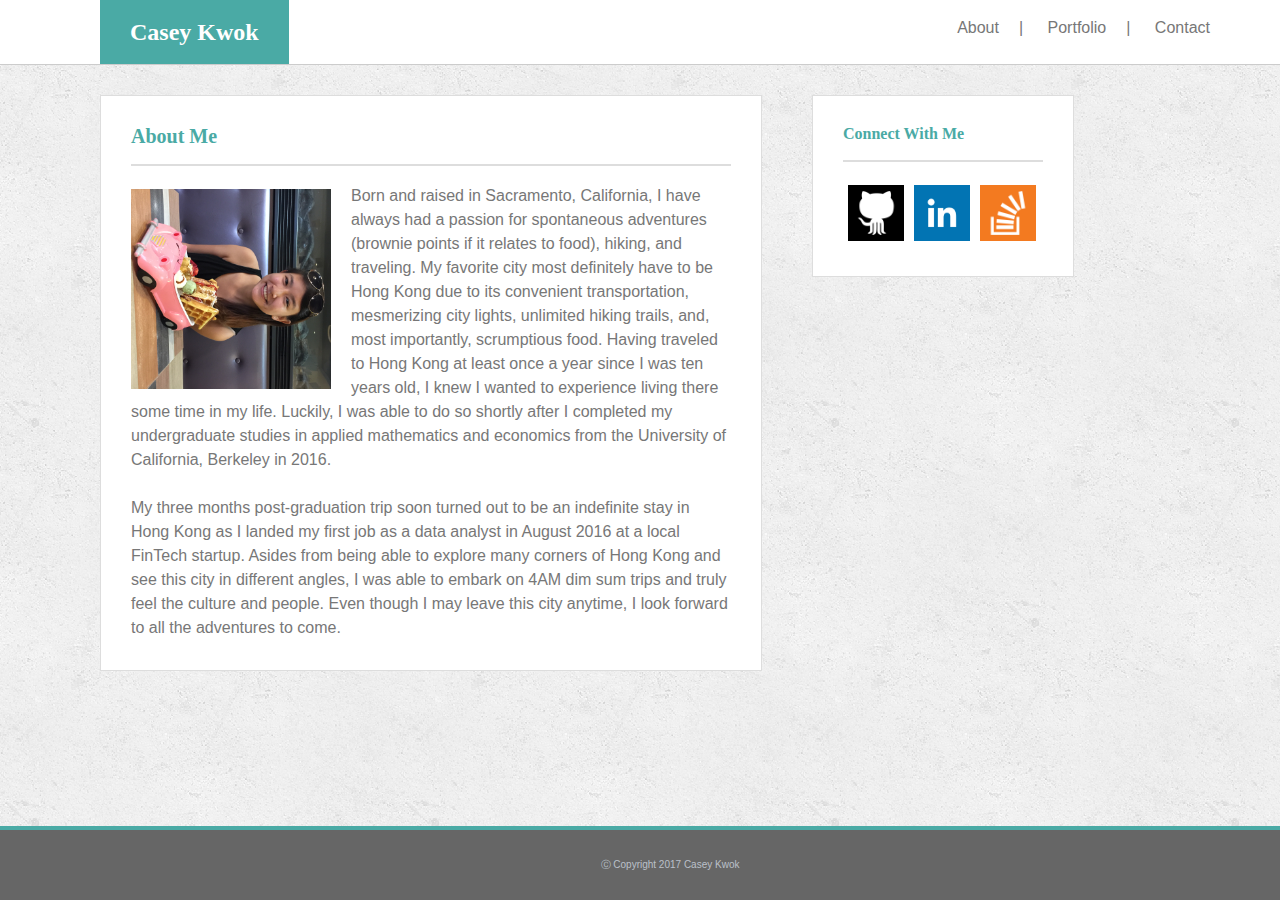
<file: index.html>
<!DOCTYPE html>
<html lang="en">
<head>
	<meta charset="UTF-8">
	<title>Casey Kwok's Portfolio</title>
	<link rel="stylesheet" href="assets/css/reset.css">
	<link rel="stylesheet" href="assets/css/style.css">
</head>
<body>
	
	<div class="main">
		<div class="white_font teal_background heading_fonts header_1">
			<h1>Casey Kwok</h1>
		</div>
		<div class="grey_font regular_fonts main_options">
			<a class="about_portfolio_contact" href="index.html">About</a>|
			<a class="about_portfolio_contact" href="portfolio.html">Portfolio</a>|
			<a class="about_portfolio_contact" href="contact.html">Contact</a>
		</div>
	</div>

	<div class="body_block">

		<div class="white_background body_border">
			<h2 class="teal_font heading_fonts header_2">About Me</h2>
			<hr class="body_content_hr">
			<div class="grey_font regular_fonts body_about_content">
				<img class="profile_image" src="assets/images/profile_image.jpg" alt="Profile Image">
				<p>
					Born and raised in Sacramento, California, I have always had a passion for spontaneous adventures (brownie points if it relates to food), hiking, and traveling. My favorite city most definitely have to be Hong Kong due to its convenient transportation, mesmerizing city lights, unlimited hiking trails, and, most importantly, scrumptious food. Having traveled to Hong Kong at least once a year since I was ten years old, I knew I wanted to experience living there some time in my life. Luckily, I was able to do so shortly after I completed my undergraduate studies in applied mathematics and economics from the University of California, Berkeley in 2016.
				</p>
				<br>
				<p>
					My three months post-graduation trip soon turned out to be an indefinite stay in Hong Kong as I landed my first job as a data analyst in August 2016 at a local FinTech startup. Asides from being able to explore many corners of Hong Kong and see this city in different angles, I was able to embark on 4AM dim sum trips and truly feel the culture and people. Even though I may leave this city anytime, I look forward to all the adventures to come.
				</p>
			</div>
		</div>

		<div class="white_background body_connect">
			<h3 class="teal_font heading_fonts header_3">Connect With Me</h3>
			<hr class="body_connect_hr">
			<div class="body_connect_content">
				<a href="https://github.com/caseykwok" target="_blank"><img class="body_connect_icons" src="assets/images/github_icon.png" alt="GitHub" title="GitHub"></a>
				<a href="https://www.linkedin.com/in/casey-kwok-672364b7/" target="_blank"><img class="body_connect_icons" src="assets/images/linkedin_icon.png" alt="LinkedIn" title="LinkedIn"></a>
				<a href="https://stackoverflow.com/users/8046998/casey" target="_blank"><img class="body_connect_icons" src="assets/images/stack_overflow_icon.png" alt="Stack Overflow" title="Stack Overflow"></a>
			</div>
		</div>

	</div>

	<footer class="footer_background regular_fonts footer">
		&#9400 Copyright 2017 Casey Kwok
	</footer>
	
</body>
</html>
</file>
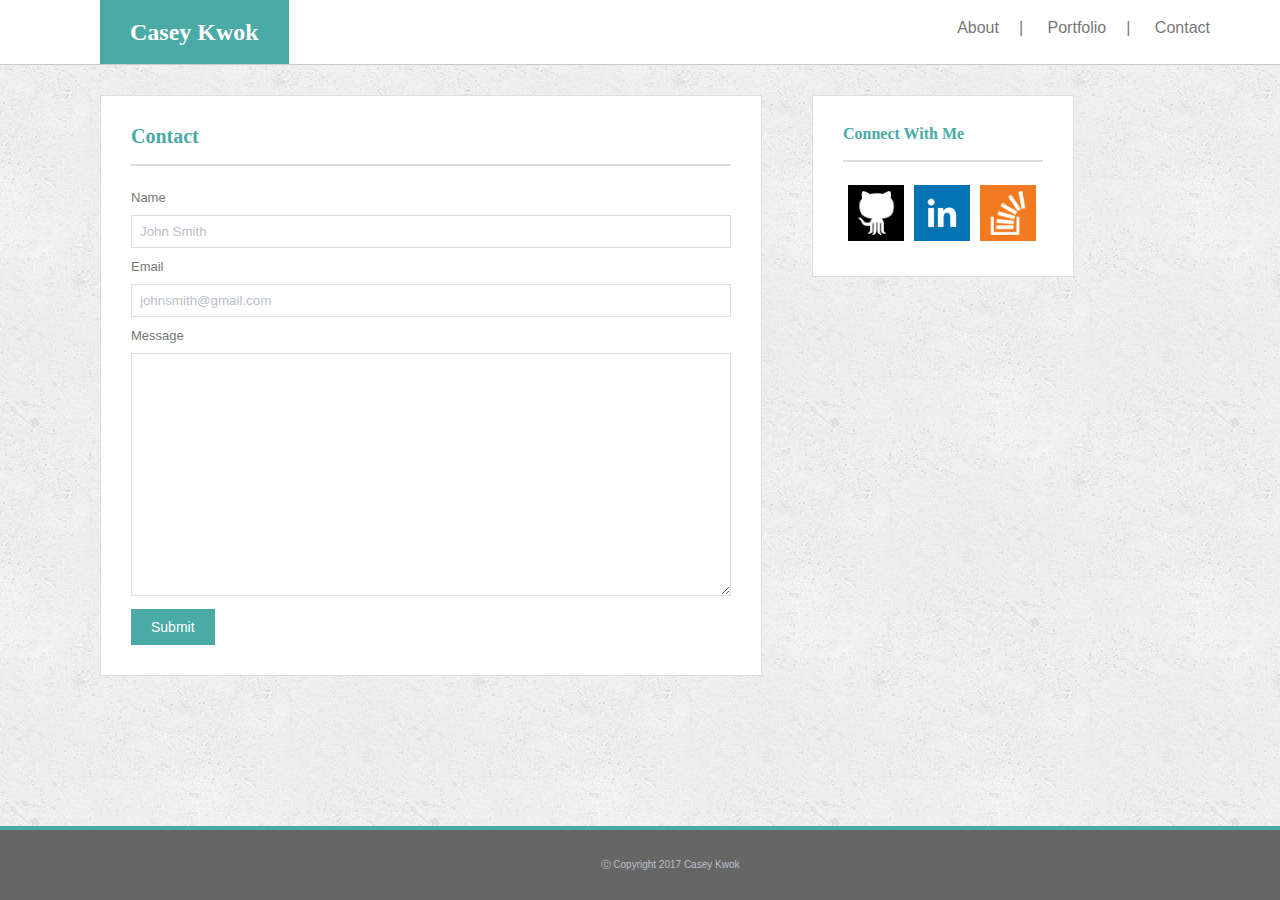
<file: contact.html>
<!DOCTYPE html>
<html lang="en">
<head>
	<meta charset="UTF-8">
	<title>Casey Kwok's Portfolio</title>
	<link rel="stylesheet" href="assets/css/reset.css">
	<link rel="stylesheet" href="assets/css/style.css">
</head>
<body>

	<div class="main">
		<div class="white_font teal_background heading_fonts header_1">
			<h1>Casey Kwok</h1>
		</div>
		<div class="grey_font regular_fonts main_options">
			<a class="about_portfolio_contact" href="index.html">About</a>|
			<a class="about_portfolio_contact" href="portfolio.html">Portfolio</a>|
			<a class="about_portfolio_contact" href="contact.html">Contact</a>
		</div>
	</div>

	<div class="body_block">

		<div class="white_background body_border">
			<h2 class="teal_font heading_fonts header_2">Contact</h2>
			<hr class="body_content_hr">
			<div class="body_contact_content">
				<form class="form_style" action="">
					<label class="grey_font regular_fonts form_label_font">Name</label><br><input class="form_customization_1" type="text" placeholder="John Smith"><br>
					<label class="grey_font regular_fonts form_label_font">Email</label><br><input class="form_customization_1" type="email" placeholder="johnsmith@gmail.com"><br>
					<label class="grey_font regular_fonts form_label_font">Message</label><br>
					<textarea class="form_customization_2" rows="15"></textarea><br>
					<input class="white_font teal_background regular_fonts" type="submit" value="Submit">
				</form>
			</div>
		</div>

		<div class="white_background body_connect">
			<h3 class="teal_font heading_fonts header_3">Connect With Me</h3>
			<hr class="body_connect_hr">
			<div class="body_connect_content">
				<a href="https://github.com/caseykwok" target="_blank"><img class="body_connect_icons" src="assets/images/github_icon.png" alt="GitHub" title="GitHub"></a>
				<a href="https://www.linkedin.com/in/casey-kwok-672364b7/" target="_blank"><img class="body_connect_icons" src="assets/images/linkedin_icon.png" alt="LinkedIn" title="LinkedIn"></a>
				<a href="https://stackoverflow.com/users/8046998/casey" target="_blank"><img class="body_connect_icons" src="assets/images/stack_overflow_icon.png" alt="Stack Overflow" title="Stack Overflow"></a>
			</div>
		</div>

	</div>

	<footer class="footer_background regular_fonts footer">
		&#9400 Copyright 2017 Casey Kwok
	</footer>

</body>
</html>
</file>
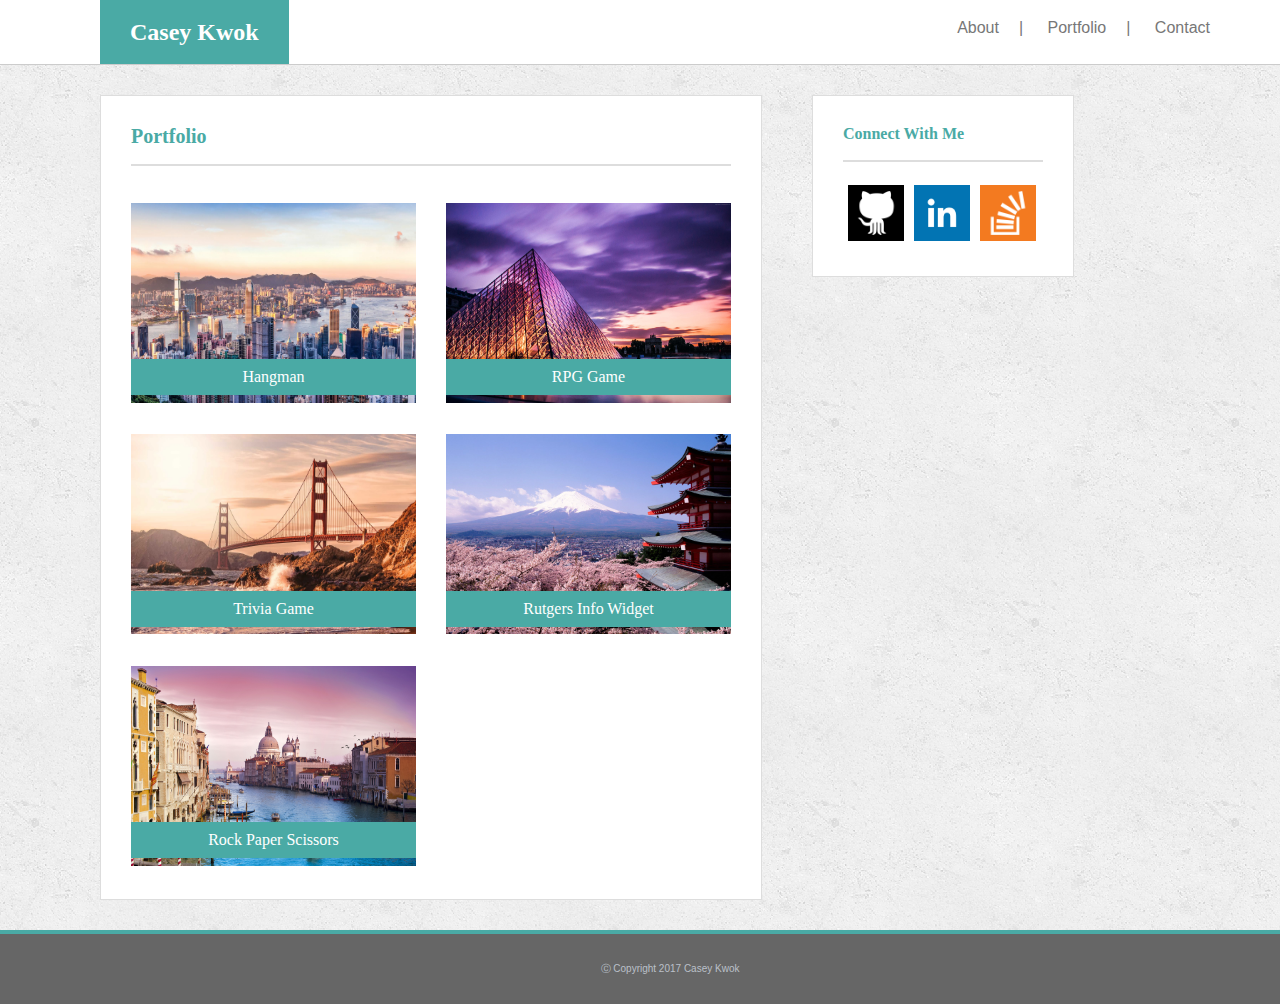
<file: portfolio.html>
<!DOCTYPE html>
<html lang="en">
<head>
	<meta charset="UTF-8">
	<title>Casey Kwok's Portfolio</title>
	<link rel="stylesheet" href="assets/css/reset.css">
	<link rel="stylesheet" href="assets/css/style.css">
</head>
<body>

	<div class="main">
		<div class="white_font teal_background heading_fonts header_1">
			<h1>Casey Kwok</h1>
		</div>
		<div class="grey_font regular_fonts main_options">
			<a class="about_portfolio_contact" href="index.html">About</a>|
			<a class="about_portfolio_contact" href="portfolio.html">Portfolio</a>|
			<a class="about_portfolio_contact" href="contact.html">Contact</a>
		</div>
	</div>

	<div class="body_block">

		<div class="white_background body_border">
			<h2 class="teal_font heading_fonts header_2">Portfolio</h2>
			<hr class="body_content_hr">
			<div class="grey_font regular_fonts"></div>
			<div class="left">
				<div class="relative">
					<img class="left_images" src="assets/images/portfolio_image_1.jpg" alt="Hangman">
						<div class = "white_font teal_background absolute">Hangman</div>
				</div>
				<div class="relative">
					<img class="left_images" src="assets/images/portfolio_image_2.jpg" alt="Trivia Game">
						<div class = "white_font teal_background absolute">Trivia Game</div>
				</div>			
				<div class="relative">
					<img class="left_images" src="assets/images/portfolio_image_3.jpg" alt="Rock Paper Scissors">
						<div class = "white_font teal_background absolute">Rock Paper Scissors</div>				
				</div>
			</div>

			<div class="right">
				<div class="relative">
					<img class="right_images" src="assets/images/portfolio_image_4.jpg" alt="RPG Game">
						<div class = "white_font teal_background absolute">RPG Game</div>
				</div>
				<div class="relative">
					<img class="right_images" src="assets/images/portfolio_image_5.jpg" alt="Rutgers Info Widget">
						<div class = "white_font teal_background absolute">Rutgers Info Widget</div>
				</div>
			</div>
		</div>

		<div class="white_background body_connect">
			<h3 class="teal_font heading_fonts header_3">Connect With Me</h3>
			<hr class="body_connect_hr">
			<div class="body_connect_content">
				<a href="https://github.com/caseykwok" target="_blank"><img class="body_connect_icons" src="assets/images/github_icon.png" alt="GitHub" title="GitHub"></a>
				<a href="https://www.linkedin.com/in/casey-kwok-672364b7/" target="_blank"><img class="body_connect_icons" src="assets/images/linkedin_icon.png" alt="LinkedIn" title="LinkedIn"></a>
				<a href="https://stackoverflow.com/users/8046998/casey" target="_blank"><img class="body_connect_icons" src="assets/images/stack_overflow_icon.png" alt="Stack Overflow" title="Stack Overflow"></a>
			</div>
		</div>

	</div>	

	<footer class="footer_background regular_fonts footer">
		&#9400 Copyright 2017 Casey Kwok
	</footer>
	
</body>
</html>
</file>
<file: assets/css/style.css>
/*Teal text*/
.teal_font {
	color: #4aaaa5;
}

/*Teal background*/
.teal_background {
	background: #4aaaa5;
}

/*White text*/
.white_font {
	color: #ffffff;
}

/*White background*/
.white_background {
	background: #ffffff;
}

/*Grey text*/
.grey_font {
	color: #777777;
}

/*Line separating main header with the body*/
.header_border {
	border-bottom: 1.5px solid #cccccc;
}

/*Footer background*/
.footer_background {
	background: #666666;
}

/*.content_border {
	border: 1px solid #dddddd;
}*/

/*Fonts for header*/
.heading_fonts {
	font-family: 'Georgia', Times, Times New Roman, serif;
}

/*Fonts for normal text*/
.regular_fonts {
	font-family: 'Arial', 'Helvetica Neue', Helvetica, sans-serif;
}

/*Font size of contact form labels (i.e. name, email, message)*/
.form_label_font {
	font-size: 13px;
}

/*Preparation for sticky footer*/
html, body {
	height: 100%;
}

body {
	display: flex;
	flex-direction: column;
}

.main {
	background: #ffffff;
	flex: none; /*to make sure the entire header cannot be shrunk*/
	border-bottom: 1.5px solid #cccccc;
	overflow: auto;
}

.header_1 {
	float: left;
	font-size: 24px;
	font-weight: bold;
	margin-left: 100px;
	padding: 20px 30px;
}

.main_options {
	float: right;
	margin-right: 30px;
	padding: 20px;
}

.about_portfolio_contact {
	padding: 20px;
	text-decoration: none;
}

a:link {
	color: #777777;
}

a:hover {
	color: #4aaaa5;
}

.body_block {
	background-image: url("../images/background_image.png");
	clear: both;
	flex: 1 0 auto; /*to make the body flexible to grow or shrink*/
	overflow: auto;
}

.header_2 {
	padding-bottom: 10px;
	font-size: 20px;
	font-weight: bold;
}

.body_border {
	border: 1px solid #dddddd; 
	float: left;
	margin-bottom: 30px;
	margin-left: 100px;
	margin-top: 30px;
	padding: 30px;
	width: 600px;
}

.body_content_hr {
	border: 1.5px solid #dddddd;
}

.body_about_content {
	line-height: 150%;
	padding-top: 10px;
}

.profile_image {
	float: left;
	height: 200px;
	margin-top: 5px;
	margin-right: 20px;
	-webkit-transform: rotate(90deg);
    transform: rotate(90deg);
    width: 200px;
}

.body_connect {
	border: 1px solid #dddddd; 
	float: left;
	margin-left: 50px;
	margin-top: 30px;
	padding: 30px;
	width: 200px;
}

.header_3 {
	padding-bottom: 10px;
	font-size: 16px;
	font-weight: bold;
}

.body_connect_hr {
	border: 1px solid #dddddd;
}

.body_connect_content {
	padding-top: 10px;
}

.body_connect_icons {
	float: left;
	height: 28%;
	width: 28%;
	padding: 5px;
}

.footer {
	border-top: 4px solid #4aaaa5;
	clear: both;
	color: #bbc0c9;
	font-size: 10px;
	padding: 30px;
	text-align: center;
	width: 100%;
}

.body_contact_content {
	padding-top: 15px;
}

.form_customization_1 {
	border: 1px solid #dddddd;
	box-sizing: border-box;
	color: #777777;
	margin: 10px 0px;
	padding: 8px;
	width: 100%;
}

.form_customization_2 {
	border: 1px solid #dddddd;
	box-sizing: border-box;
	color: #777777;
	margin: 10px 0px;
	padding: 8px;
	width: 100%;
}

.form_style input[type=submit] {
	border: none;
	box-shadow: none;
	font-size: 14px;
	padding: 10px 20px;
}

.form_style input[type=submit]:hover {
	background-color: #777777;
	cursor: pointer;
}

.form_style input::-webkit-input-placeholder {
	color: #bbc0c9;
}

.left {
	float: left;
	padding-right: 2.5%;
	width: 47.5%;
}

.left_images {
	height: 200px;
	padding-top: 10%;
	width: 100%;
}

.right {
	float: left;
	padding-left: 2.5%;
	width: 47.5%;
}

.right_images {
	height: 200px;
	padding-top: 10%;
	width: 100%;
}

.relative {
	position: relative;
}

.absolute {
	padding: 10px 0px;
	position: absolute;
	top: 80%;
	text-align: center;
	width: 100%;
}
</file>
